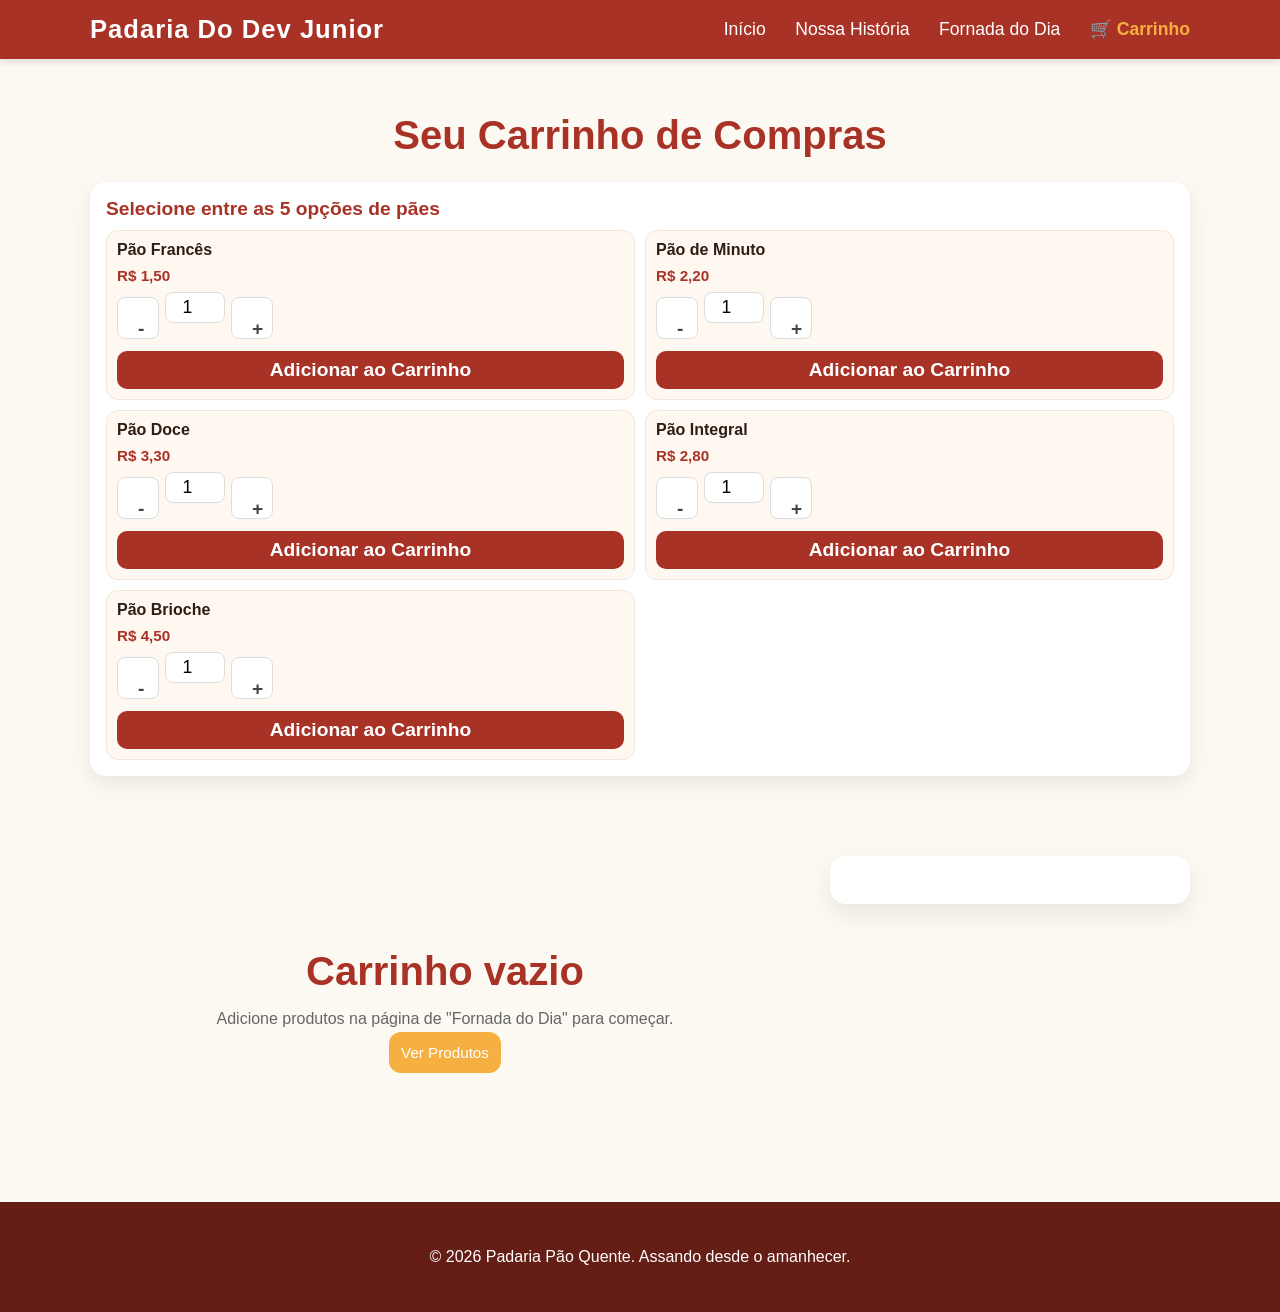
<file: carrinho.html>
<!DOCTYPE html>
<html lang="pt-br">
<head>
    <meta charset="UTF-8">
    <meta name="viewport" content="width=device-width, initial-scale=1.0">
    <title>Carrinho de Compras - Projeto Dev Junior</title>
    <link rel="stylesheet" href="styles.css">
    <style>
        /* Estilos específicos do carrinho */
        .carrinho-container {
            display: grid;
            grid-template-columns: 1fr 360px;
            gap: 30px;
            margin-top: 80px;
        }

        .carrinho-itens {
            display: flex;
            flex-direction: column;
            gap: 20px;
        }

        .carrinho-resumo {
            background-color: white;
            border-radius: 16px;
            padding: 24px;
            box-shadow: 0 10px 25px rgba(0, 0, 0, 0.08);
            position: sticky;
            top: 100px;
            height: fit-content;
        }

        .carrinho-resumo h3 {
            margin: 0 0 20px 0;
            color: #A93226;
        }

        .item-carrinho {
            background-color: white;
            border-radius: 16px;
            padding: 18px;
            box-shadow: 0 8px 20px rgba(0, 0, 0, 0.06);
            display: grid;
            grid-template-columns: 120px 1fr;
            gap: 20px;
            align-items: center;
        }

        .item-imagem {
            width: 100%;
            height: 120px;
            object-fit: cover;
            border-radius: 12px;
            background: #f4f4f4;
        }

        .item-detalhes {
            display: flex;
            flex-direction: column;
            gap: 10px;
        }

        .item-detalhes h3 {
            margin: 0;
            font-size: 1.2rem;
            color: #333;
        }

        .item-detalhes p {
            margin: 0;
            color: #555;
            font-size: 0.95rem;
            line-height: 1.4;
        }

        .item-info {
            display: flex;
            justify-content: space-between;
            align-items: center;
            gap: 16px;
            flex-wrap: wrap;
        }

        .item-preco {
            font-weight: 700;
            color: #A93226;
            font-size: 1.1rem;
        }

        .item-quantidade {
            display: flex;
            align-items: center;
            gap: 8px;
        }

        .item-quantidade input {
            width: 60px;
            padding: 8px;
            border: 1px solid #ddd;
            border-radius: 8px;
            text-align: center;
        }

        .item-subtotal {
            font-weight: 700;
            color: #333;
        }

        .btn-remover {
            background: transparent;
            border: 1px solid #ccc;
            padding: 8px 12px;
            border-radius: 8px;
            cursor: pointer;
            font-size: 0.9rem;
            color: #a93226;
            transition: all 0.2s ease;
            align-self: start;
        }

        .btn-remover:hover {
            background: #fcebea;
            border-color: #e74c3c;
        }

        .cart-table {
            width: 100%;
            border-collapse: collapse;
            overflow: hidden;
            border-radius: 16px;
            box-shadow: 0 8px 20px rgba(0, 0, 0, 0.06);
        }

        .cart-table thead {
            background: #f9f7f5;
        }

        .cart-table th,
        .cart-table td {
            padding: 14px 12px;
            text-align: left;
            border-bottom: 1px solid #eee;
            vertical-align: middle;
        }

        .cart-table th {
            font-weight: 700;
            color: #4a3f35;
            font-size: 0.9rem;
        }

        .cart-table img {
            width: 72px;
            height: 72px;
            object-fit: cover;
            border-radius: 12px;
            background: #f4f4f4;
        }

        .cart-table .cart-name {
            font-weight: 600;
            color: #333;
        }

        .cart-table .cart-desc {
            margin: 4px 0 0;
            font-size: 0.85rem;
            color: #666;
        }

        .cart-table .cart-qty {
            width: 100px;
        }

        .cart-table .cart-remove {
            text-align: center;
        }

        .cart-table .cart-remove button {
            padding: 8px 12px;
            border: 1px solid #ccc;
            background: transparent;
            border-radius: 10px;
            cursor: pointer;
            color: #a93226;
            transition: background 0.2s ease;
        }

        .cart-table .cart-remove button:hover {
            background: #fcebea;
        }

        .resumo-item {
            display: flex;
            justify-content: space-between;
            padding: 10px 0;
            border-bottom: 1px solid #eee;
            font-size: 0.95rem;
            color: #4a3f35;
        }

        .resumo-total {
            display: flex;
            justify-content: space-between;
            padding: 15px 0;
            font-size: 1.3rem;
            font-weight: 700;
            color: #A93226;
        }

        .resumo-botoes {
            display: flex;
            flex-direction: column;
            gap: 12px;
            margin-top: 24px;
        }

        .btn-finalizar {
            background-color: #A93226;
            color: white;
            padding: 14px;
            border: none;
            border-radius: 12px;
            cursor: pointer;
            font-size: 1rem;
            font-weight: 700;
            transition: background 0.2s ease;
        }

        .btn-finalizar:hover {
            background-color: #8E2800;
        }

        .btn-continuar {
            background-color: #f5b041;
            color: white;
            padding: 12px;
            border: none;
            border-radius: 12px;
            cursor: pointer;
            font-size: 0.95rem;
            text-align: center;
            text-decoration: none;
            transition: background 0.2s ease;
        }

        .btn-continuar:hover {
            background-color: #e6a91a;
        }

        .bread-selector {
            background: #fff;
            border-radius: 16px;
            box-shadow: 0 8px 20px rgba(0,0,0,.08);
            margin-bottom: 21px;
            padding: 16px;
        }

        .bread-selector h3 {
            margin: 0 0 10px;
            color: #A93226;
            font-size: 1.2rem;
        }

        .bread-grid {
            display: grid;
            grid-template-columns: repeat(2, minmax(180px,1fr));
            gap: 10px;
        }

        .bread-card {
            border: 1px solid #f0e6dc;
            border-radius: 12px;
            padding: 10px;
            background: #fff8f1;
            display: flex;
            flex-direction: column;
            gap: 8px;
        }

        .bread-card h4 {
            margin: 0;
            font-size: 1rem;
            color: #2e1d15;
        }

        .bread-card .price {
            color: #A93226;
            font-weight: 700;
            font-size: 0.95rem;
        }

        .bread-card .quant-row {
            display: flex;
            align-items: center;
            gap: 6px;
        }

        .bread-card .quant-row button {
            width: 28px;
            height: 28px;
            border-radius: 8px;
            border: 1px solid #ddd;
            background: #fff;
            cursor: pointer;
            font-weight: 700;
            color: #444;
        }

        .bread-card .quant-row input {
            width: 50px;
            text-align: center;
            border: 1px solid #ddd;
            border-radius: 8px;
            padding: 4px;
            background: #fff;
        }

        .bread-card button.add-btn {
            border: none;
            background: #A93226;
            color: #fff;
            border-radius: 10px;
            cursor: pointer;
            padding: 8px;
            font-weight: 700;
        }

        .bread-card button.add-btn:hover {
            background: #8e2800;
        }

        .carrinho-vazio {
            text-align: center;
            padding: 60px 20px;
            color: #666;
        }

        .carrinho-vazio h2 {
            color: #A93226;
            margin-bottom: 12px;
        }

        @media (max-width: 960px) {
            .carrinho-container {
                grid-template-columns: 1fr;
            }

            .carrinho-resumo {
                position: static;
            }
        }
    </style>
</head>
<body>

    <header>
        <div class="nav-container">
            <div class="logo">Padaria Do Dev Junior</div>
            <nav>
                <a href="index.html">Início</a>
                <a href="historia.html">Nossa História</a>
                <a href="index.html#produtos">Fornada do Dia</a>
                <a href="carrinho.html" style="color: #f5b041; font-weight: bold;">🛒 Carrinho</a>
            </nav>
        </div>
    </header>

    <section style="padding: 80px 20px; max-width: 1100px; margin: 0 auto;">
        <h2 style="text-align: center; color: #A93226; margin-bottom: 24px; font-size: 2.5rem;">Seu Carrinho de Compras</h2>

        <div class="bread-selector" id="bread-selector"></div>

        <div class="carrinho-container">
            <div class="carrinho-itens" id="cart-items">
                <!-- Lista de produtos adicionados (preenchida via JavaScript) -->
            </div>

            <aside class="carrinho-resumo" id="cart-summary"></aside>
        </div>
    </section>

    <footer>
        <p>&copy; 2026 Padaria Pão Quente. Assando desde o amanhecer.</p>
    </footer>

    <script>
        const CART_KEY = 'proj_dev_junior_cart_v1';

        function readCart() {
            try {
                const raw = localStorage.getItem(CART_KEY);
                return raw ? JSON.parse(raw) : [];
            } catch (err) {
                console.warn('Falha ao ler o carrinho:', err);
                return [];
            }
        }

        function saveCart(cart) {
            localStorage.setItem(CART_KEY, JSON.stringify(cart));
        }

        function formatMoney(value) {
            return value.toLocaleString('pt-BR', {
                style: 'currency',
                currency: 'BRL',
            });
        }

        const BREAD_OPTIONS = [
            { id: 'pao_frances', name: 'Pão Francês', price: 1.50, description: 'Pão crocante, ideal para café da manhã.' },
            { id: 'pao_de_minuto', name: 'Pão de Minuto', price: 2.20, description: 'Pão macio e quentinho para seu lanche.' },
            { id: 'pao_doce', name: 'Pão Doce', price: 3.30, description: 'Pão especial com açúcar e canela.' },
            { id: 'pao_integral', name: 'Pão Integral', price: 2.80, description: 'Pão mais saudável com fibras.' },
            { id: 'pao_brioche', name: 'Pão Brioche', price: 4.50, description: 'Pão amanteigado, macio e delicioso.' },
        ];

        function renderBreadSelector() {
            const container = document.getElementById('bread-selector');
            container.innerHTML = `<h3>Selecione entre as 5 opções de pães</h3><div class="bread-grid" id="bread-grid"></div>`;
            const grid = document.getElementById('bread-grid');

            BREAD_OPTIONS.forEach((bread) => {
                const card = document.createElement('div');
                card.className = 'bread-card';
                card.innerHTML = `
                    <h4>${bread.name}</h4>
                    <div class="price">${formatMoney(bread.price)}</div>
                    <div class="quant-row">
                        <button type="button" class="minus" aria-label="Diminuir quantidade">-</button>
                        <input type="number" min="1" value="1" data-id="${bread.id}" aria-label="Quantidade" />
                        <button type="button" class="plus" aria-label="Aumentar quantidade">+</button>
                    </div>
                    <button type="button" class="add-btn" data-id="${bread.id}">Adicionar ao Carrinho</button>
                `;

                const input = card.querySelector('input');
                card.querySelector('.minus').addEventListener('click', () => {
                    input.value = Math.max(1, Number(input.value || 1) - 1);
                });
                card.querySelector('.plus').addEventListener('click', () => {
                    input.value = Math.max(1, Number(input.value || 1) + 1);
                });
                card.querySelector('.add-btn').addEventListener('click', () => {
                    const quantity = Math.max(1, Number(input.value || 1));
                    addToCart({
                        id: bread.id,
                        name: bread.name,
                        price: bread.price,
                        quantity,
                        description: bread.description,
                    });
                });

                grid.appendChild(card);
            });
        }

        function calculateTotals(cart) {
            const subtotal = cart.reduce((acc, item) => acc + item.price * item.quantity, 0);
            return {
                subtotal,
                total: subtotal, // free shipping placeholder
            };
        }

        function renderCart() {
            const cart = readCart();
            const cartItemsEl = document.getElementById('cart-items');
            const cartSummaryEl = document.getElementById('cart-summary');

            cartItemsEl.innerHTML = '';
            cartSummaryEl.innerHTML = '';

            if (!cart.length) {
                cartItemsEl.innerHTML = `
                    <div class="carrinho-vazio">
                        <h2>Carrinho vazio</h2>
                        <p>Adicione produtos na página de "Fornada do Dia" para começar.</p>
                        <a class="btn-continuar" href="index.html#produtos">Ver Produtos</a>
                    </div>
                `;

                return;
            }

            const table = document.createElement('table');
            table.className = 'cart-table';

            table.innerHTML = `
                <thead>
                    <tr>
                        <th>Produto</th>
                        <th>Preço</th>
                        <th>Quantidade</th>
                        <th>Subtotal</th>
                        <th></th>
                    </tr>
                </thead>
                <tbody></tbody>
            `;

            const tbody = table.querySelector('tbody');

            cart.forEach((item) => {
                const row = document.createElement('tr');

                const productCell = document.createElement('td');
                productCell.innerHTML = `
                    <div style="display: flex; gap: 12px; align-items: center;">
                        <img src="${item.image || 'https://via.placeholder.com/72?text=Produto'}" alt="${item.name}" />
                        <div>
                            <div class="cart-name">${item.name}</div>
                            <div class="cart-desc">${item.description || ''}</div>
                        </div>
                    </div>
                `;

                const priceCell = document.createElement('td');
                priceCell.textContent = formatMoney(item.price);

                const qtyCell = document.createElement('td');
                qtyCell.className = 'cart-qty';
                qtyCell.innerHTML = `
                    <input type="number" min="1" value="${item.quantity}" data-id="${item.id}" style="width: 70px; padding: 6px; border-radius: 8px; border: 1px solid #ddd; text-align: center;" />
                `;
                qtyCell.querySelector('input').addEventListener('change', (event) => {
                    const value = Math.max(1, Number(event.target.value) || 1);
                    event.target.value = value;
                    updateItemQuantity(item.id, value);
                });

                const subtotalCell = document.createElement('td');
                subtotalCell.textContent = formatMoney(item.price * item.quantity);
                subtotalCell.className = 'item-subtotal';
                subtotalCell.dataset.itemId = item.id;

                const removeCell = document.createElement('td');
                removeCell.className = 'cart-remove';
                const removeBtn = document.createElement('button');
                removeBtn.textContent = 'Remover';
                removeBtn.type = 'button';
                removeBtn.addEventListener('click', () => removeFromCart(item.id));
                removeCell.appendChild(removeBtn);

                row.append(productCell, priceCell, qtyCell, subtotalCell, removeCell);
                tbody.appendChild(row);
            });

            cartItemsEl.appendChild(table);

            const totals = calculateTotals(cart);

            cartSummaryEl.innerHTML = `
                <h3>Resumo do Pedido</h3>
                <div class="resumo-item"><span>Subtotal</span><span>${formatMoney(totals.subtotal)}</span></div>
                <div class="resumo-item"><span>Frete</span><span>Calculado no checkout</span></div>
                <div class="resumo-total"><span>Total</span><span>${formatMoney(totals.total)}</span></div>
                <div class="resumo-botoes">
                    <button class="btn-finalizar" id="btn-checkout">Finalizar Compra</button>
                    <a class="btn-continuar" href="index.html#produtos">Continuar Comprando</a>
                </div>
            `;

            document.getElementById('btn-checkout').addEventListener('click', () => {
                alert('Checkout não está disponível neste demo.');
            });
        }

        function updateItemQuantity(productId, quantity) {
            const cart = readCart();
            const item = cart.find((p) => p.id === productId);
            if (!item) return;
            item.quantity = quantity;
            saveCart(cart);
            refreshCartUI();
        }

        function removeFromCart(productId) {
            const cart = readCart().filter((p) => p.id !== productId);
            saveCart(cart);
            refreshCartUI();
        }

        function refreshCartUI() {
            renderCart();
        }

        function addToCart(product) {
            if (!product || !product.id || !product.name || !product.price) return;

            const cart = readCart();
            const existing = cart.find((p) => p.id === product.id);

            if (existing) {
                existing.quantity += product.quantity || 1;
            } else {
                cart.push({
                    id: product.id,
                    name: product.name,
                    price: Number(product.price) || 0,
                    quantity: Number(product.quantity) || 1,
                    image: product.image || '',
                    description: product.description || '',
                });
            }

            saveCart(cart);
            refreshCartUI();
        }

        function addFromUrlParams() {
            const params = new URLSearchParams(window.location.search);
            if (!params.has('add')) return;

            const product = {
                id: params.get('add'),
                name: params.get('name') || 'Produto',
                price: Number(params.get('price')) || 0,
                quantity: Number(params.get('qty')) || 1,
                image: params.get('image') || '',
                description: params.get('description') || '',
            };

            addToCart(product);

            // Remove params to avoid re-adding on refresh
            window.history.replaceState({}, document.title, window.location.pathname);
        }

        window.addEventListener('storage', () => {
            refreshCartUI();
        });

        window.addToCart = addToCart;

        document.addEventListener('DOMContentLoaded', () => {
            addFromUrlParams();
            renderBreadSelector();
            renderCart();
        });
    </script>

</body>
</html>
</file>
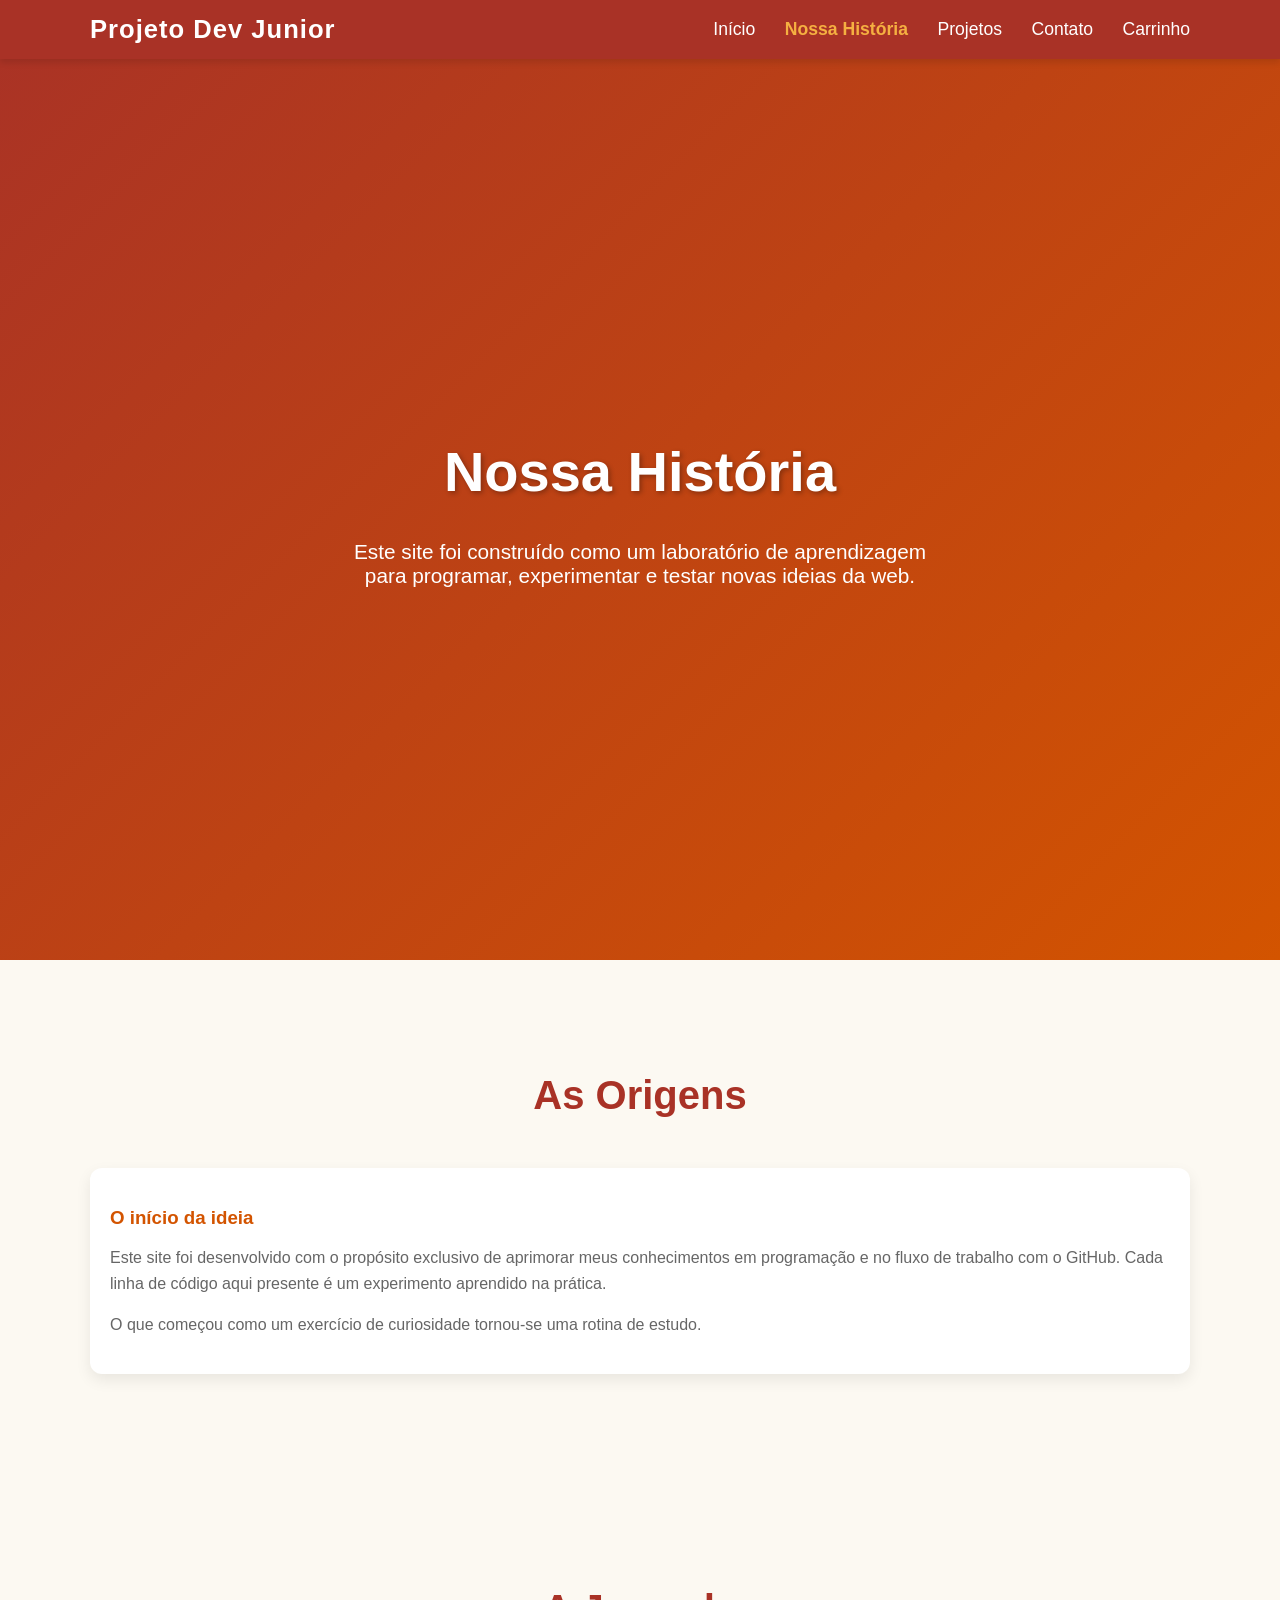
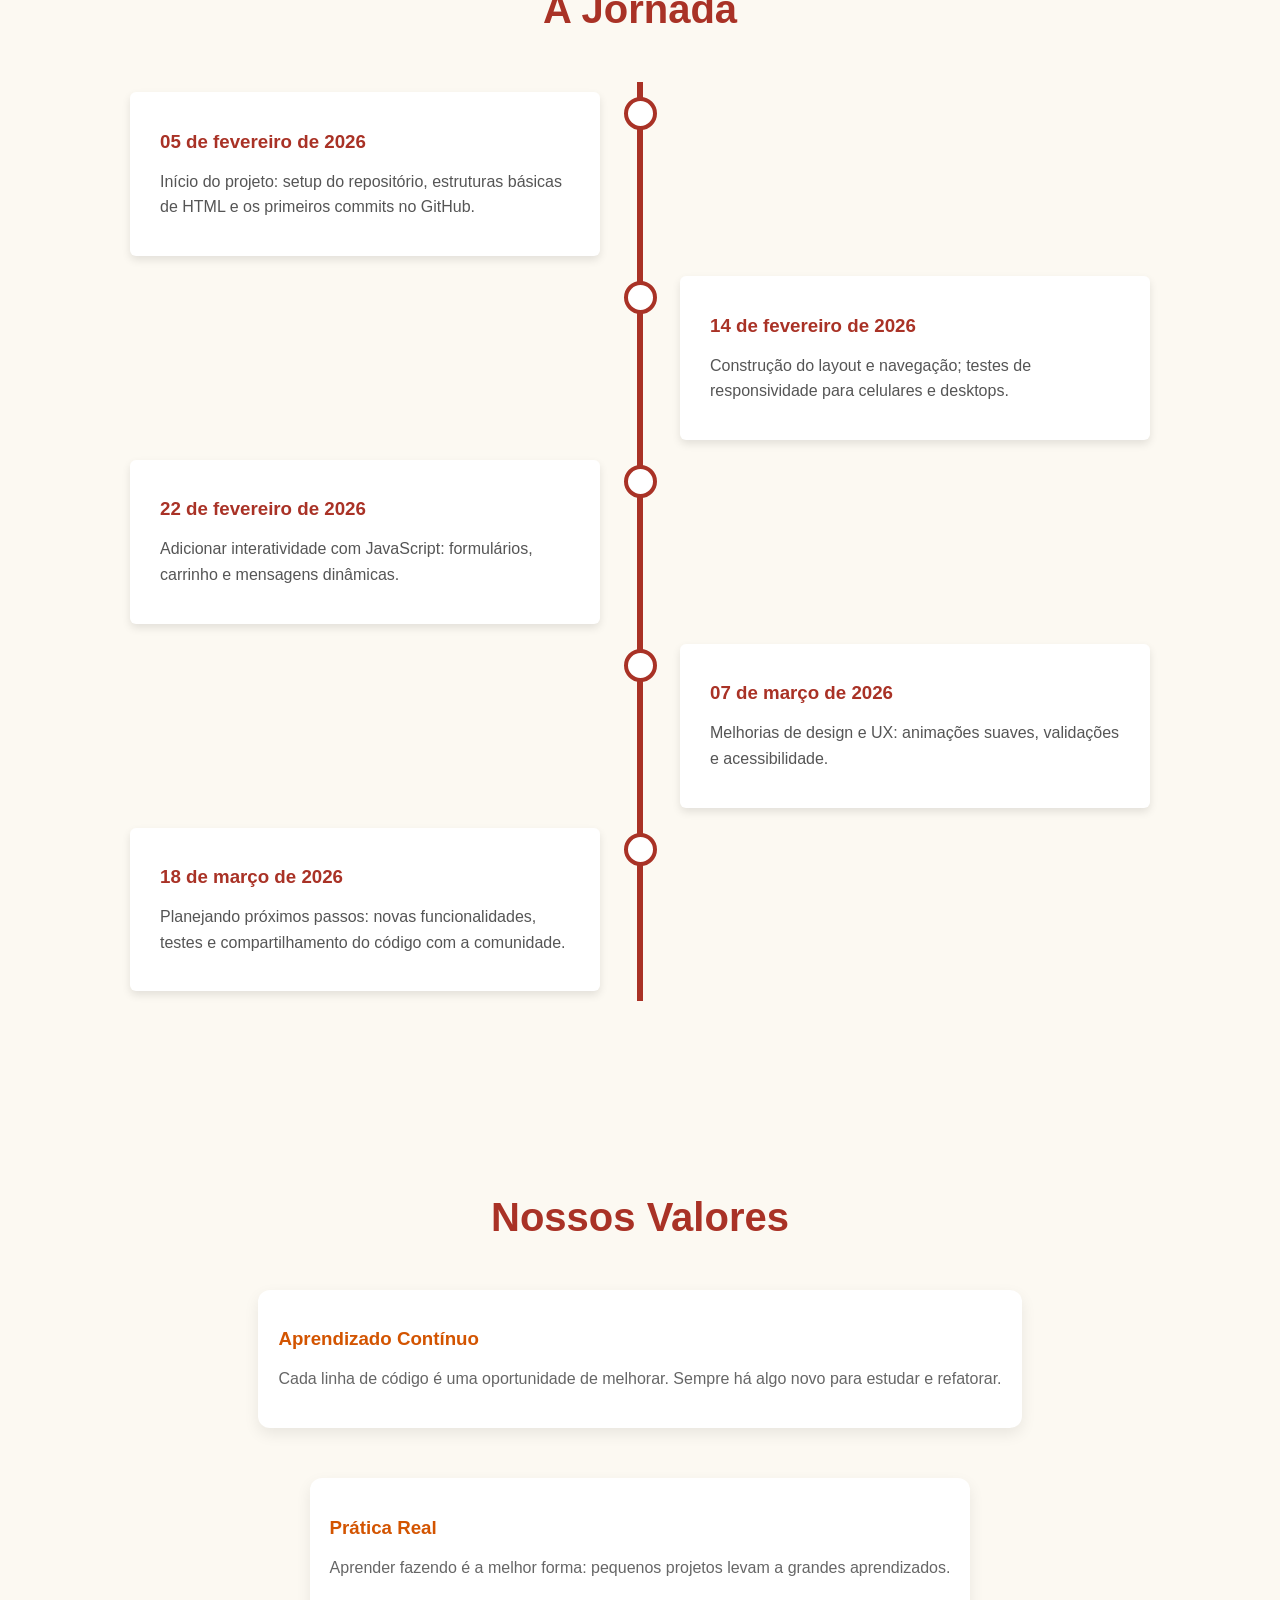
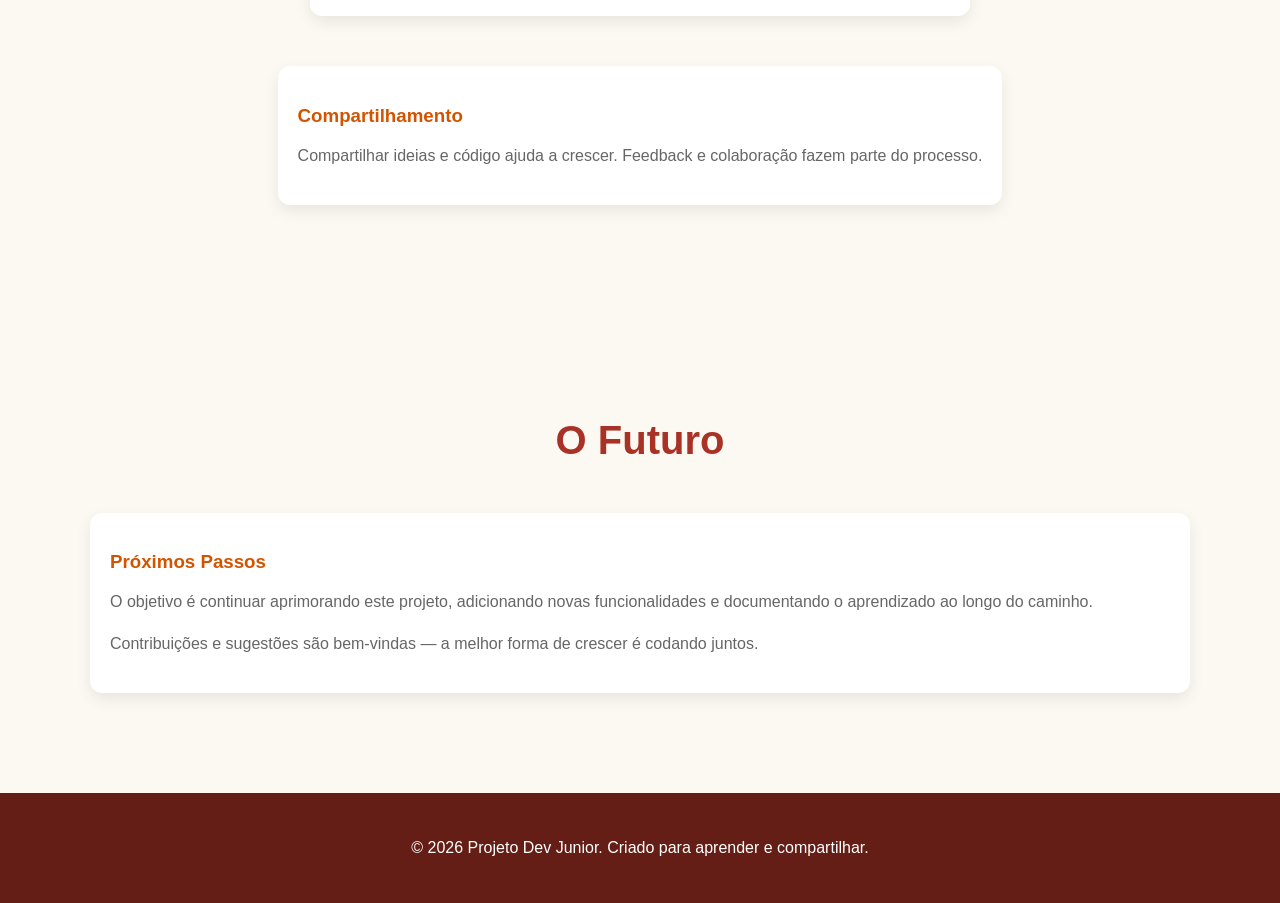
<file: historia.html>
<!DOCTYPE html>
<html lang="pt-br">
<head>
    <meta charset="UTF-8">
    <meta name="viewport" content="width=device-width, initial-scale=1.0">
    <title>Projeto Dev Junior - Aprendizado em Programação</title>
    <link rel="stylesheet" href="styles.css">
    <style>
        /* Estilos específicos para história */
        .timeline {
            position: relative;
            max-width: 1200px;
            margin: 0 auto;
        }
        .timeline::after {
            content: '';
            position: absolute;
            width: 6px;
            background-color: #A93226;
            top: 0;
            bottom: 0;
            left: 50%;
            margin-left: -3px;
        }
        .timeline-item {
            padding: 10px 40px;
            position: relative;
            background-color: inherit;
            width: 50%;
            box-sizing: border-box;
        }
        .timeline-item.left {
            left: 0;
        }
        .timeline-item.right {
            left: 50%;
        }
        .timeline-item::after {
            content: '';
            position: absolute;
            width: 25px;
            height: 25px;
            right: -17px;
            background-color: white;
            border: 4px solid #A93226;
            top: 15px;
            border-radius: 50%;
            z-index: 1;
        }
        .timeline-item.right::after {
            left: -16px;
        }
        .timeline-content {
            padding: 20px 30px;
            background-color: white;
            position: relative;
            border-radius: 6px;
            box-shadow: 0 4px 8px rgba(0,0,0,0.1);
            transition: transform 0.3s ease;
        }
        .timeline-content:hover {
            transform: translateY(-5px);
        }
        .timeline-content h3 {
            color: #A93226;
            margin-bottom: 10px;
        }
        .timeline-content p {
            color: #555;
            line-height: 1.6;
        }
        .fade-in {
            opacity: 0;
            transform: translateY(30px);
            transition: opacity 0.6s ease, transform 0.6s ease;
        }
        .fade-in.visible {
            opacity: 1;
            transform: translateY(0);
        }
        .card-historia {
            background: white;
            border-radius: 12px;
            padding: 20px;
            box-shadow: 0 6px 15px rgba(0,0,0,0.08);
            transition: 0.3s;
            margin-bottom: 20px;
        }
        .card-historia:hover {
            box-shadow: 0 12px 20px rgba(0,0,0,0.15);
            transform: translateY(-8px);
        }
        .card-historia h3 {
            color: #D35400;
            margin-bottom: 10px;
        }
        .card-historia p {
            color: #666;
            line-height: 1.6;
        }
        @media screen and (max-width: 768px) {
            .timeline::after {
                left: 31px;
            }
            .timeline-item {
                width: 100%;
                padding-left: 70px;
                padding-right: 25px;
            }
            .timeline-item.left, .timeline-item.right {
                left: 0;
            }
            .timeline-item::after {
                left: 15px;
            }
            .timeline-item.right::after {
                left: 15px;
            }
        }
    </style>
</head>
<body>

    <header>
        <div class="nav-container">
            <div class="logo">Projeto Dev Junior</div>
            <nav>
                <a href="index.html">Início</a>
                <a href="historia.html" style="color: #f5b041; font-weight: bold;">Nossa História</a>
                <a href="index.html#produtos">Projetos</a>
                <a href="index.html#contato">Contato</a>
                <a href="carrinho.html"> Carrinho</a>
            </nav>
        </div>
    </header>

    <div id="inicio">
        <h1>Nossa História</h1>
        <p>Este site foi construído como um laboratório de aprendizagem para programar, experimentar e testar novas ideias da web.</p>
    </div>

    <section id="origens" class="fade-in">
        <h2>As Origens</h2>
        <div class="card-historia">
            <h3>O início da ideia</h3>
            <p>Este site foi desenvolvido com o propósito exclusivo de aprimorar meus conhecimentos em programação e no fluxo de trabalho com o GitHub. Cada linha de código aqui presente é um experimento aprendido na prática.</p>
            <p>O que começou como um exercício de curiosidade tornou-se uma rotina de estudo.</p>
        </div>
    </section>

    <section id="jornada" class="fade-in">
        <h2>A Jornada</h2>
        <div class="timeline">
            <div class="timeline-item left">
                <div class="timeline-content">
                    <h3>05 de fevereiro de 2026</h3>
                    <p>Início do projeto: setup do repositório, estruturas básicas de HTML e os primeiros commits no GitHub.</p>
                </div>
            </div>
            <div class="timeline-item right">
                <div class="timeline-content">
                    <h3>14 de fevereiro de 2026</h3>
                    <p>Construção do layout e navegação; testes de responsividade para celulares e desktops.</p>
                </div>
            </div>
            <div class="timeline-item left">
                <div class="timeline-content">
                    <h3>22 de fevereiro de 2026</h3>
                    <p>Adicionar interatividade com JavaScript: formulários, carrinho e mensagens dinâmicas.</p>
                </div>
            </div>
            <div class="timeline-item right">
                <div class="timeline-content">
                    <h3>07 de março de 2026</h3>
                    <p>Melhorias de design e UX: animações suaves, validações e acessibilidade.</p>
                </div>
            </div>
            <div class="timeline-item left">
                <div class="timeline-content">
                    <h3>18 de março de 2026</h3>
                    <p>Planejando próximos passos: novas funcionalidades, testes e compartilhamento do código com a comunidade.</p>
                </div>
            </div>
        </div>
    </section>

    <section id="valores" class="fade-in">
        <h2>Nossos Valores</h2>
        <div class="produtos-grid">
            <div class="card-historia">
                <h3>Aprendizado Contínuo</h3>
                <p>Cada linha de código é uma oportunidade de melhorar. Sempre há algo novo para estudar e refatorar.</p>
            </div>
            <div class="card-historia">
                <h3>Prática Real</h3>
                <p>Aprender fazendo é a melhor forma: pequenos projetos levam a grandes aprendizados.</p>
            </div>
            <div class="card-historia">
                <h3>Compartilhamento</h3>
                <p>Compartilhar ideias e código ajuda a crescer. Feedback e colaboração fazem parte do processo.</p>
            </div>
        </div>
    </section>

    <section id="futuro" class="fade-in">
        <h2>O Futuro</h2>
        <div class="card-historia">
            <h3>Próximos Passos</h3>
            <p>O objetivo é continuar aprimorando este projeto, adicionando novas funcionalidades e documentando o aprendizado ao longo do caminho.</p>
            <p>Contribuições e sugestões são bem-vindas — a melhor forma de crescer é codando juntos.</p>
        </div>
    </section>

    <footer>
        <p>&copy; 2026 Projeto Dev Junior. Criado para aprender e compartilhar.</p>
    </footer>

    <script>
        // Animações ao scroll
        const observerOptions = {
            threshold: 0.1,
            rootMargin: '0px 0px -50px 0px'
        };

        const observer = new IntersectionObserver((entries) => {
            entries.forEach(entry => {
                if (entry.isIntersecting) {
                    entry.target.classList.add('visible');
                }
            });
        }, observerOptions);

        document.querySelectorAll('.fade-in').forEach(el => {
            observer.observe(el);
        });
    </script>

</body>
</html>
</file>
<file: styles.css>
/* --- Configurações Gerais --- */
html {
    scroll-behavior: smooth;
}
body {
    font-family: 'Segoe UI', Tahoma, Geneva, Verdana, sans-serif;
    margin: 0;
    padding: 0;
    color: #4a3f35; 
    background-color: #fcf9f2; 
}

/* --- Cabeçalho (Menu Fixo) --- */
header {
    background-color: #A93226; 
    color: white;
    padding: 15px 0;
    position: fixed;
    width: 100%;
    top: 0;
    z-index: 1000;
    box-shadow: 0 4px 6px rgba(0,0,0,0.1);
}
.nav-container {
    display: flex;
    justify-content: space-between;
    align-items: center;
    max-width: 1100px;
    margin: 0 auto;
    padding: 0 20px;
}
.logo {
    font-size: 1.6rem;
    font-weight: bold;
    letter-spacing: 1px;
}
nav a {
    color: white;
    text-decoration: none;
    margin-left: 25px;
    font-weight: 500;
    transition: 0.3s;
    font-size: 1.1rem;
}
nav a:hover {
    color: #f5b041; 
}

/* --- Seção Hero (Capa) --- */
#inicio {
    
    background: linear-gradient(135deg, #A93226, #D35400); 
    height: 100vh;
    display: flex;
    flex-direction: column;
    justify-content: center;
    align-items: center;
    text-align: center;
    color: white;
    padding-top: 60px;
}
#inicio h1 {
    font-size: 3.5rem;
    margin-bottom: 15px;
    text-shadow: 2px 2px 5px rgba(0,0,0,0.3);
}
#inicio p {
    font-size: 1.3rem;
    max-width: 600px;
    margin-bottom: 30px;
}
.btn-cta {
    background-color: #fcf9f2;
    color: #A93226;
    padding: 18px 35px;
    text-decoration: none;
    border-radius: 30px;
    font-weight: bold;
    font-size: 1.1rem;
    box-shadow: 0 4px 10px rgba(0,0,0,0.2);
    transition: transform 0.2s, background-color 0.2s;
}
.btn-cta:hover {
    transform: scale(1.05);
    background-color: #fff;
}

/* --- Seções de Conteúdo --- */
section {
    padding: 80px 20px;
    max-width: 1100px;
    margin: 0 auto;
}
h2 {
    text-align: center;
    color: #A93226;
    margin-bottom: 50px;
    font-size: 2.5rem;
}

/* --- Seção Sobre Nós --- */
#sobre {
    background-color: white;
    border-radius: 15px;
    padding: 40px;
    box-shadow: 0 5px 15px rgba(0,0,0,0.05);
    text-align: center;
    margin-top: -50px; 
    position: relative;
    z-index: 10;
}
#sobre p {
    font-size: 1.1rem;
    line-height: 1.8;
    color: #555;
}

/* --- Cards de Produtos --- */
.produtos-grid {
    display: flex;
    justify-content: center;
    flex-wrap: wrap;
    gap: 30px;
}
.card {
    background: white;
    border-radius: 12px;
    width: 300px; 
    text-align: center;
    box-shadow: 0 6px 15px rgba(0,0,0,0.08);
    transition: 0.3s;
    overflow: hidden; 
    display: flex;
    flex-direction: column;
}
.card:hover {
    box-shadow: 0 12px 20px rgba(0,0,0,0.15);
    transform: translateY(-8px);
}
.card img {
    width: 100%;
    height: 220px;
    object-fit: cover;
}
.card-info {
    padding: 20px;
    display: flex;
    flex-direction: column;
    flex-grow: 1;
}
.card h3 {
    margin: 0 0 10px 0;
    color: #D35400; 
    font-size: 1.4rem;
}
.card p {
    font-size: 0.95rem;
    color: #666;
    margin-bottom: 15px;
    flex-grow: 1;
}
.preco {
    font-size: 1.6rem;
    color: #A93226; 
    font-weight: bold;
    display: block;
    margin-bottom: 15px;
}
.card button {
    background-color: #D35400; 
    width: 100%;
}
.card button:hover {
    background-color: #ba4a00;
}

/* --- Formulário de Contato --- */
#contato {
    background-color: white;
    border-radius: 15px;
    box-shadow: 0 5px 15px rgba(0,0,0,0.05);
    padding: 50px 30px;
    margin-bottom: 40px;
}
form {
    display: flex;
    flex-direction: column;
    max-width: 600px; 
    margin: 0 auto;
}

/* Abas maiores e mais bonitas */
input, textarea {
    padding: 18px; 
    margin-bottom: 20px;
    border: 2px solid #e1e1e1;
    border-radius: 8px;
    font-size: 1.1rem;
    font-family: inherit;
    transition: 0.3s;
    background-color: #fdfdfd;
}
input:focus, textarea:focus {
    border-color: #D35400; 
    outline: none;
    background-color: white;
}
button {
    background-color: #A93226;
    color: white;
    border: none;
    padding: 20px; 
    border-radius: 8px;
    cursor: pointer;
    font-size: 1.2rem;
    font-weight: bold;
    transition: 0.3s;
}
button:hover {
    background-color: #8E2800;
}

/* --- Rodapé --- */
footer {
    background-color: #641e16; 
    color: white;
    text-align: center;
    padding: 30px;
}
</file>
